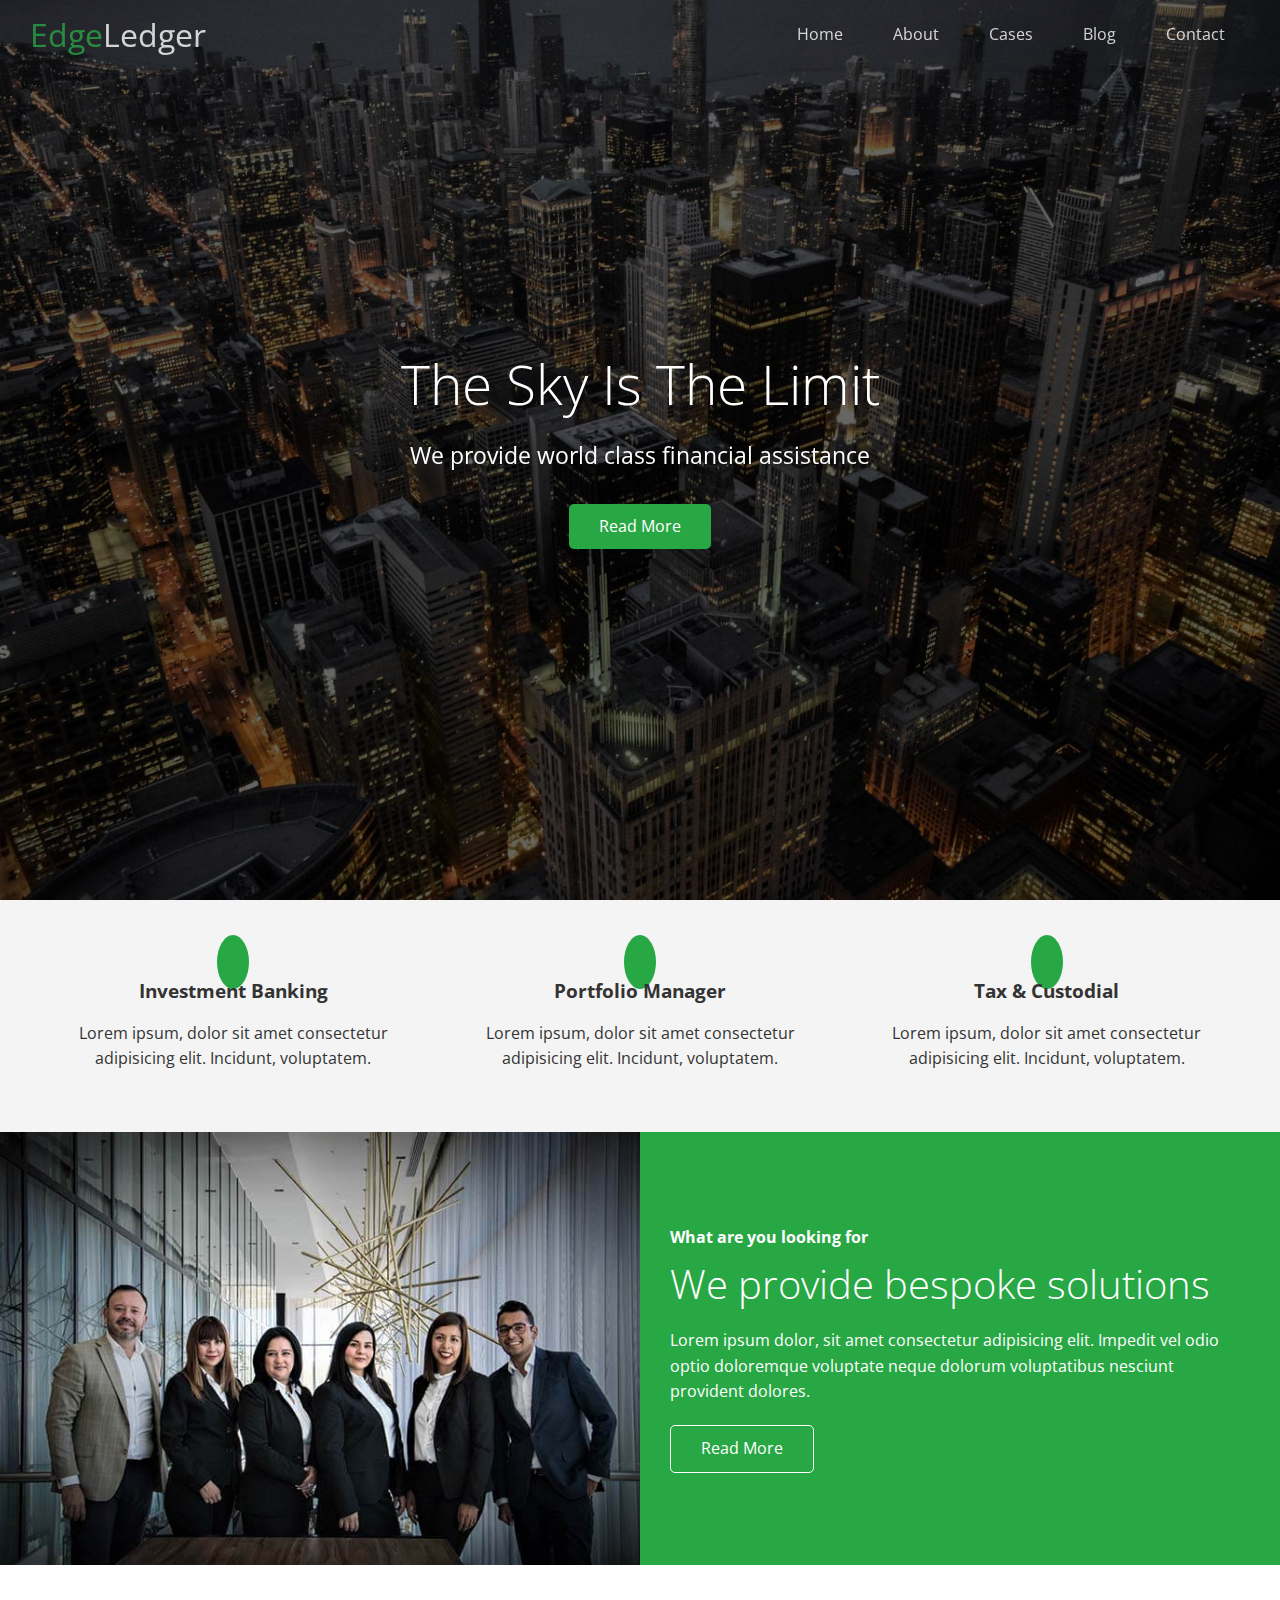
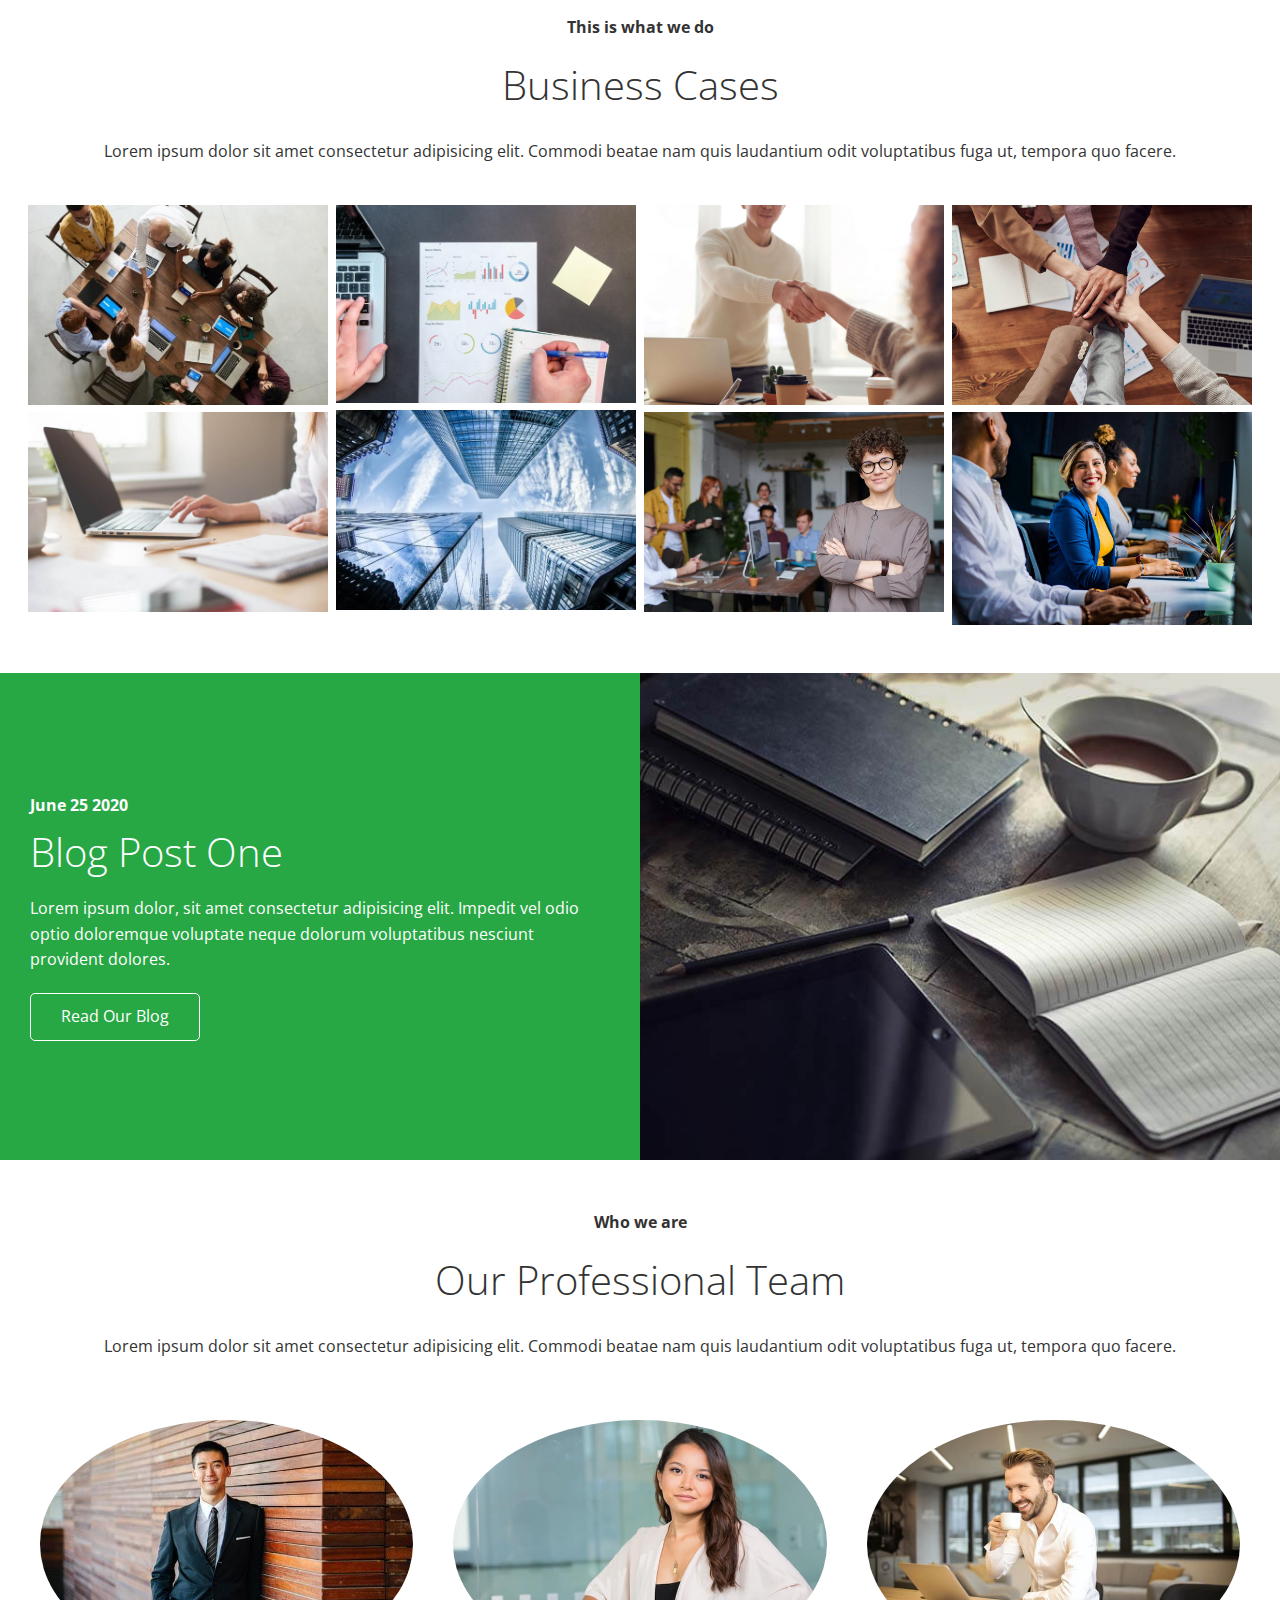
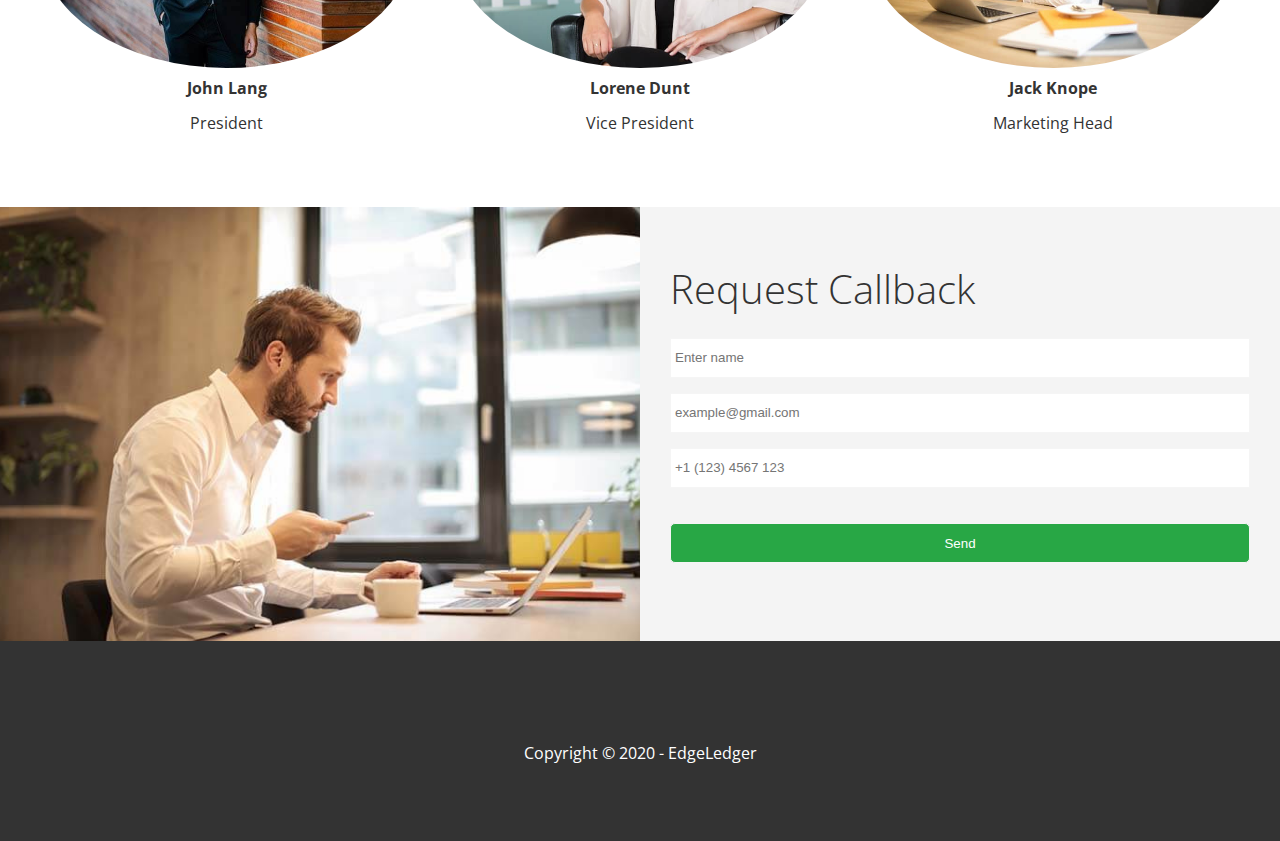
<file: index.html>
<!DOCTYPE html>
<html lang="en">
<head>
    <meta charset="UTF-8">
    <meta name="viewport" content="width=device-width, initial-scale=1.0">
    <link rel="shortcut icon" type="image/x-icon" href="images/favicon.ico" />
    <link rel="stylesheet" href="https://cdnjs.cloudflare.com/ajax/libs/font-awesome/5.13.1/css/all.min.css" 
    integrity="sha256-2XFplPlrFClt0bIdPgpz8H7ojnk10H69xRqd9+uTShA=" crossorigin="anonymous" />
    <link rel="stylesheet" href="css/utilities.css">
    <link rel="stylesheet" href="css/style.css">
    <link rel="stylesheet" href="css/lightbox.min.css">
    <title>Welcome to EdgeLedger</title>
</head>
<body id="Home">
    <header class="hero">
        <div id="navbar" class="navbar top">
            <h1 class="logo">
                <span class="text-primary"><i class="fas fa-book-open"></i> Edge</span>Ledger
            </h1>
            <nav>
                <ul>
                    <li><a href="#home">Home</a></li>
                    <li><a href="#about">About</a></li>
                    <li><a href="#cases">Cases</a></li>
                    <li><a href="#blog">Blog</a></li>
                    <li><a href="#contact">Contact</a></li>
                </ul>
            </nav>
        </div>

        <div class="content">
            <h1>The Sky Is The Limit</h1>
            <p>We provide world class financial assistance</p>
            <a href="#about" class="btn"><i class="fas fa-chevron-right"></i> Read More </a>
        </div>
    </header>

    <main>
    <section id="about" class="icons bg-light">
        <div class="flex-items">
            <div>
                <i class="fas fa-university fa-2x"></i>
                <div>
                    <h3>Investment Banking</h3>
                    <p>Lorem ipsum, dolor sit amet consectetur adipisicing elit. Incidunt, voluptatem.</p>
                </div>
            </div>

            <div>
                <i class="fas fa-book-reader fa-2x"></i>
                <div>
                    <h3>Portfolio Manager</h3>
                    <p>Lorem ipsum, dolor sit amet consectetur adipisicing elit. Incidunt, voluptatem.</p>
                </div>
            </div>

            <div>
                <i class="fas fa-pencil-alt fa-2x"></i>
                <div>
                    <h3>Tax & Custodial</h3>
                    <p>Lorem ipsum, dolor sit amet consectetur adipisicing elit. Incidunt, voluptatem.</p>
                </div>
            </div>
        </div>
    </section>

    <!-- About:Solutions -->
    <section class="solutions flex-columns">
        <div class="row">
            <div class="column">
                <div class="column-1">
                    <img src="images/home/people.jpg" alt="">
                </div>
            </div>
            <div class="column">
                <div class="column-2 bg-primary">
                    <h4>What are you looking for</h4>
                    <h2>We provide bespoke solutions</h2>
                    <p>Lorem ipsum dolor, sit amet consectetur adipisicing elit. 
                        Impedit vel odio optio doloremque voluptate neque dolorum voluptatibus 
                        nesciunt provident dolores.</p>
                        <a href="#" class="btn btn-outline">
                            <i class="fas fa-chevron"></i>
                            Read More
                        </a>
                </div>
            </div>
        </div>
    </section>

    <!-- Cases -->
    <section id="cases" class="cases flex-grid section-padding">
        <header class="section-header">
            <h4>This is what we do</h4>
            <h2>Business Cases</h2>
            <p>Lorem ipsum dolor sit amet consectetur adipisicing elit.
                 Commodi beatae nam quis laudantium odit voluptatibus fuga ut, tempora quo facere.</p>
        </header>
        <div class="row">
            <div class="column">
                <a href="images/cases/cases1.jpg" data-lightbox="cases"
                data-title="Lorem ipsum dolor sit amet consectetur adipisicing elit.">
                <img src="images/cases/cases1.jpg" alt="">
            </a>
                <a href="images/cases/cases2.jpg" data-lightbox="cases"
                data-title="Lorem ipsum dolor sit amet consectetur adipisicing elit.">
                <img src="images/cases/cases2.jpg" alt=""></a>
            </a>
            </div>
            <div class="column">
                <a href="images/cases/cases3.jpg" data-lightbox="cases"
                data-title="Lorem ipsum dolor sit amet consectetur adipisicing elit.">
                <img src="images/cases/cases3.jpg" alt="">
            </a>
                <a href="images/cases/cases4.jpg" data-lightbox="cases"
                data-title="Lorem ipsum dolor sit amet consectetur adipisicing elit.">
                <img src="images/cases/cases4.jpg" alt="">
            </a>
            </div>
            <div class="column">
                <a href="images/cases/cases5.jpg" data-lightbox="cases"
                data-title="Lorem ipsum dolor sit amet consectetur adipisicing elit.">
                <img src="images/cases/cases5.jpg" alt="">
            </a>
                <a href="images/cases/cases6.jpg" data-lightbox="cases"
                data-title="Lorem ipsum dolor sit amet consectetur adipisicing elit.">
                <img src="images/cases/cases6.jpg" alt="">
                </a>
            </div>
            <div class="column">
                <a href="images/cases/cases7.jpg" data-lightbox="cases"
                data-title="Lorem ipsum dolor sit amet consectetur adipisicing elit.">
                <img src="images/cases/cases7.jpg" alt="">
            </a>
                <a href="images/cases/cases8.jpg" data-lightbox="cases"
                data-title="Lorem ipsum dolor sit amet consectetur adipisicing elit.">
                <img src="images/cases/cases8.jpg" alt="">
                </a>
            </div>
        </div>
    </section>
    <!-- Blog -->
    <section id="blog" class="blog flex-columns flex-reverse">
            <div class="row">
                <div class="column">
                    <div class="column-1">
                        <img src="images/home/blog.jpg" alt="">
                    </div>
                </div>
                <div class="column">
                    <div class="column-2 bg-primary">
                        <h4>June 25 2020</h4>
                        <h2>Blog Post One</h2>
                        <p>Lorem ipsum dolor, sit amet consectetur adipisicing elit. 
                            Impedit vel odio optio doloremque voluptate neque dolorum voluptatibus 
                            nesciunt provident dolores.</p>
                            <a href="blog.html" class="btn btn-outline">
                                <i class="fas fa-chevron"></i>
                                Read Our Blog
                            </a>
                    </div>
                </div>
            </div>
    </section>
    <section id="team" class="team section-padding">
        <header class="section-header">
            <h4>Who we are</h4>
            <h2>Our Professional Team</h2>
            <p>Lorem ipsum dolor sit amet consectetur adipisicing elit.
                 Commodi beatae nam quis laudantium odit voluptatibus fuga ut, tempora quo facere.</p>
        </header>
        <div class="flex-items">
            <div>
                <img src="images/team/person1.jpg" alt="">
                <h4>John Lang</h4>
                <p>President</p>
            </div>
            <div>
                <img src="images/team/person2.jpg" alt="">
                <h4>Lorene Dunt</h4>
                <p>Vice President</p>
            </div>
            <div>
                <img src="images/team/person3.jpg" alt="">
                <h4>Jack Knope</h4>
                <p>Marketing Head</p>
            </div>
        </div>
    </section>
    <!-- Contact -->
    <section id="contact" class="contact flex-columns">
        <div class="row">
            <div class="column">
                <div class="column-1">
                    <img src="images/home/contact.jpg" alt="">
                </div>
            </div>

            <div class="column">
                <div class="column-2 bg-light">
                    <h2 class="m-heading">Request Callback</h2>
                    <form action="" class="callback-form">
                        <div class="form-control">
                            <label for="name"></label>
                            <input type="text" name="name" id="name"
                            placeholder="Enter name">
                        </div>
                        <div class="form-control">
                            <label for="email"></label>
                            <input type="email" name="email" id="email"
                            placeholder="example@gmail.com">
                        </div>
                        <div class="form-control">
                            <label for="phone"></label>
                            <input type="text" name="phone" id="phone"
                            placeholder="+1 (123) 4567 123">
                        </div>
                        <input type="submit" value="Send" id="submit" class="btn">
                    </form>
            </div>
        </div>
    </section>
    </main>
    <footer class="footer bg-dark">
        <div class="social">
            <a href="#"><i class="fab fa-facebook fa-2x"></i></a>
            <a href="#"><i class="fab fa-twitter fa-2x"></i></a>
            <a href="#"><i class="fab fa-youtube fa-2x"></i></a>
            <a href="#"><i class="fab fa-linkedin fa-2x"></i></a>
        </div>
        <p>Copyright &copy; 2020 - EdgeLedger</p>
    </footer>

    <script src="https://code.jquery.com/jquery-3.5.1.min.js" 
    integrity="sha256-9/aliU8dGd2tb6OSsuzixeV4y/faTqgFtohetphbbj0=" crossorigin="anonymous"></script>
    <script src="js/lightbox.min.js"></script>
    <script>
        const navbar = document.getElementById('navbar');
        let scrolled = false;

        window.onscroll = function() {
            if(window.pageYOffset > 100) {
                navbar.classList.remove('top');
                if(!scrolled) {
                    navbar.style.transform = 'translateY(-70px)';
                }
                setTimeout(function() {
                    navbar.style.transform = 'translateY(0)';
                    scrolled = true;
                }, 200);
            } else { 
                navbar.classList.add('top');
                scrolled = false;
            }
        }

        // smooth scrolling
        $('#navbar a, .btn').on('click', function (e) {
            if (this.hash !== '') {
                e.preventDefault();

                const hash = this.hash;

                $('html, body').animate(
                    {
                        scrollTop: $(hash).offset().top - 100,
                    },
                    800
                );
            }
        });
    </script>
</body>
</html>
</file>
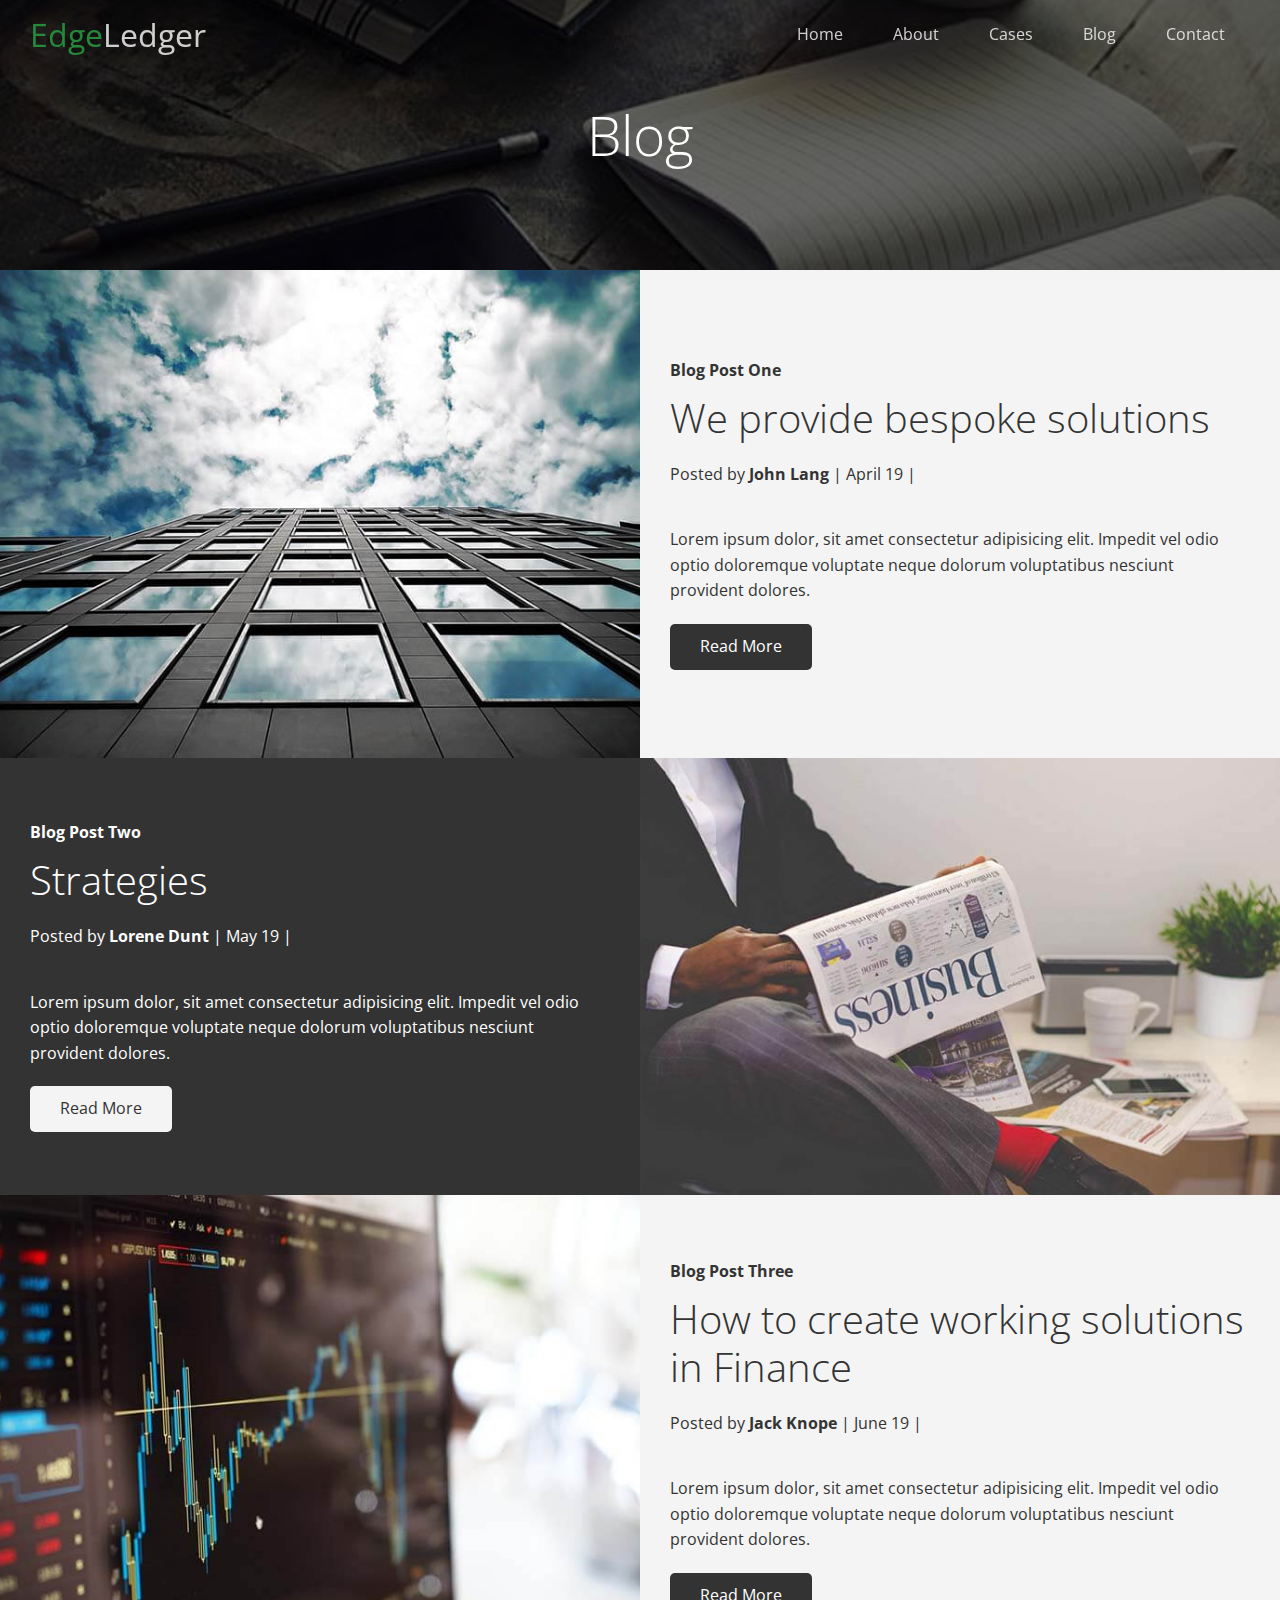
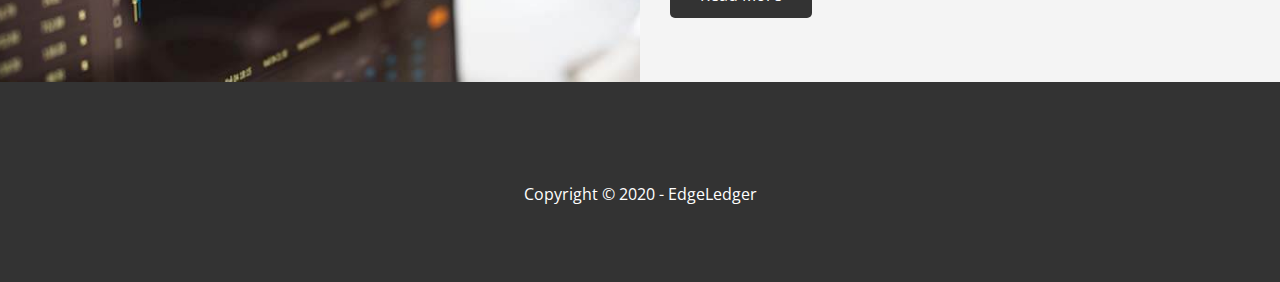
<file: blog.html>
<!DOCTYPE html>
<html lang="en">
<head>
    <meta charset="UTF-8">
    <meta name="viewport" content="width=device-width, initial-scale=1.0">
    <link rel="stylesheet" href="https://cdnjs.cloudflare.com/ajax/libs/font-awesome/5.13.1/css/all.min.css" 
    integrity="sha256-2XFplPlrFClt0bIdPgpz8H7ojnk10H69xRqd9+uTShA=" crossorigin="anonymous" />
    <link rel="stylesheet" href="css/utilities.css">
    <link rel="stylesheet" href="css/style.css">
    <title>Our Blog</title>
</head>
<body id="Home">
    <header class="hero blog">
        <div id="navbar" class="navbar top">
            <h1 class="logo">
                <span class="text-primary"><i class="fas fa-book-open"></i> Edge</span>Ledger
            </h1>
            <nav>
                <ul>
                    <li><a href="index.html">Home</a></li>
                    <li><a href="index.html#about">About</a></li>
                    <li><a href="index.html#cases">Cases</a></li>
                    <li><a href="index.html#blog">Blog</a></li>
                    <li><a href="index.html#contact">Contact</a></li>
                </ul>
            </nav>
        </div>

        <div class="content">
            <h1>Blog</h1>
            
        </div>
    </header>

    <main>
        <article class="solutions flex-columns">
            <div class="row">
                <div class="column">
                    <div class="column-1">
                        <img src="images/blog/blog1.jpg" alt="">
                    </div>
                </div>
                <div class="column">
                    <div class="column-2 bg-light">
                        <h4>Blog Post One</h4>
                        <h2>We provide bespoke solutions</h2>
                        <p class="meta">
                            <i class="fas fa-user"></i> Posted by <strong>John Lang</strong> | April 19 |
                        </p>
                        <p>Lorem ipsum dolor, sit amet consectetur adipisicing elit. 
                            Impedit vel odio optio doloremque voluptate neque dolorum voluptatibus 
                            nesciunt provident dolores.</p>
                            <a href="post.html" class="btn btn-dark">
                                <i class="fas fa-chevron"></i>
                                Read More
                            </a>
                    </div>
                </div>
            </div>
        </article>

        <article class="solutions flex-columns flex-reverse">
            <div class="row">
                <div class="column">
                    <div class="column-1">
                        <img src="images/blog/blog2.jpg" alt="">
                    </div>
                </div>
                <div class="column">
                    <div class="column-2 bg-dark">
                        <h4>Blog Post Two</h4>
                        <h2>Strategies</h2>
                        <p class="meta">
                            <i class="fas fa-user"></i> Posted by <strong>Lorene Dunt</strong> | May 19 |
                        </p>
                        <p>Lorem ipsum dolor, sit amet consectetur adipisicing elit. 
                            Impedit vel odio optio doloremque voluptate neque dolorum voluptatibus 
                            nesciunt provident dolores.</p>
                            <a href="post.html" class="btn btn-light">
                                <i class="fas fa-chevron"></i>
                                Read More
                            </a>
                    </div>
                </div>
            </div>
        </article>

        <article class="solutions flex-columns">
            <div class="row">
                <div class="column">
                    <div class="column-1">
                        <img src="images/blog/blog3.jpg" alt="">
                    </div>
                </div>
                <div class="column">
                    <div class="column-2 bg-light">
                        <h4>Blog Post Three</h4>
                        <h2>How to create working solutions in Finance</h2>
                        <p class="meta">
                            <i class="fas fa-user"></i> Posted by <strong>Jack Knope</strong> | June 19 |
                        </p>
                        <p>Lorem ipsum dolor, sit amet consectetur adipisicing elit. 
                            Impedit vel odio optio doloremque voluptate neque dolorum voluptatibus 
                            nesciunt provident dolores.</p>
                            <a href="post.html" class="btn btn-dark">
                                <i class="fas fa-chevron"></i>
                                Read More
                            </a>
                    </div>
                </div>
            </div>
        </article>
    </main>
    <footer class="footer bg-dark">
        <div class="social">
            <a href="#"><i class="fab fa-facebook fa-2x"></i></a>
            <a href="#"><i class="fab fa-twitter fa-2x"></i></a>
            <a href="#"><i class="fab fa-youtube fa-2x"></i></a>
            <a href="#"><i class="fab fa-linkedin fa-2x"></i></a>
        </div>
        <p>Copyright &copy; 2020 - EdgeLedger</p>
    </footer>

    <script>
        const navbar = document.getElementById('navbar');
        let scrolled = false;

        window.onscroll = function() {
            if(window.pageYOffset > 100) {
                navbar.classList.remove('top');
                if(!scrolled) {
                    navbar.style.transform = 'translateY(-70px)';
                }
                setTimeout(function() {
                    navbar.style.transform = 'translateY(0)';
                    scrolled = true;
                }, 200);
            } else { 
                navbar.classList.add('top');
                scrolled = false;
            }
        }
    </script>
</body>
</html>
</file>
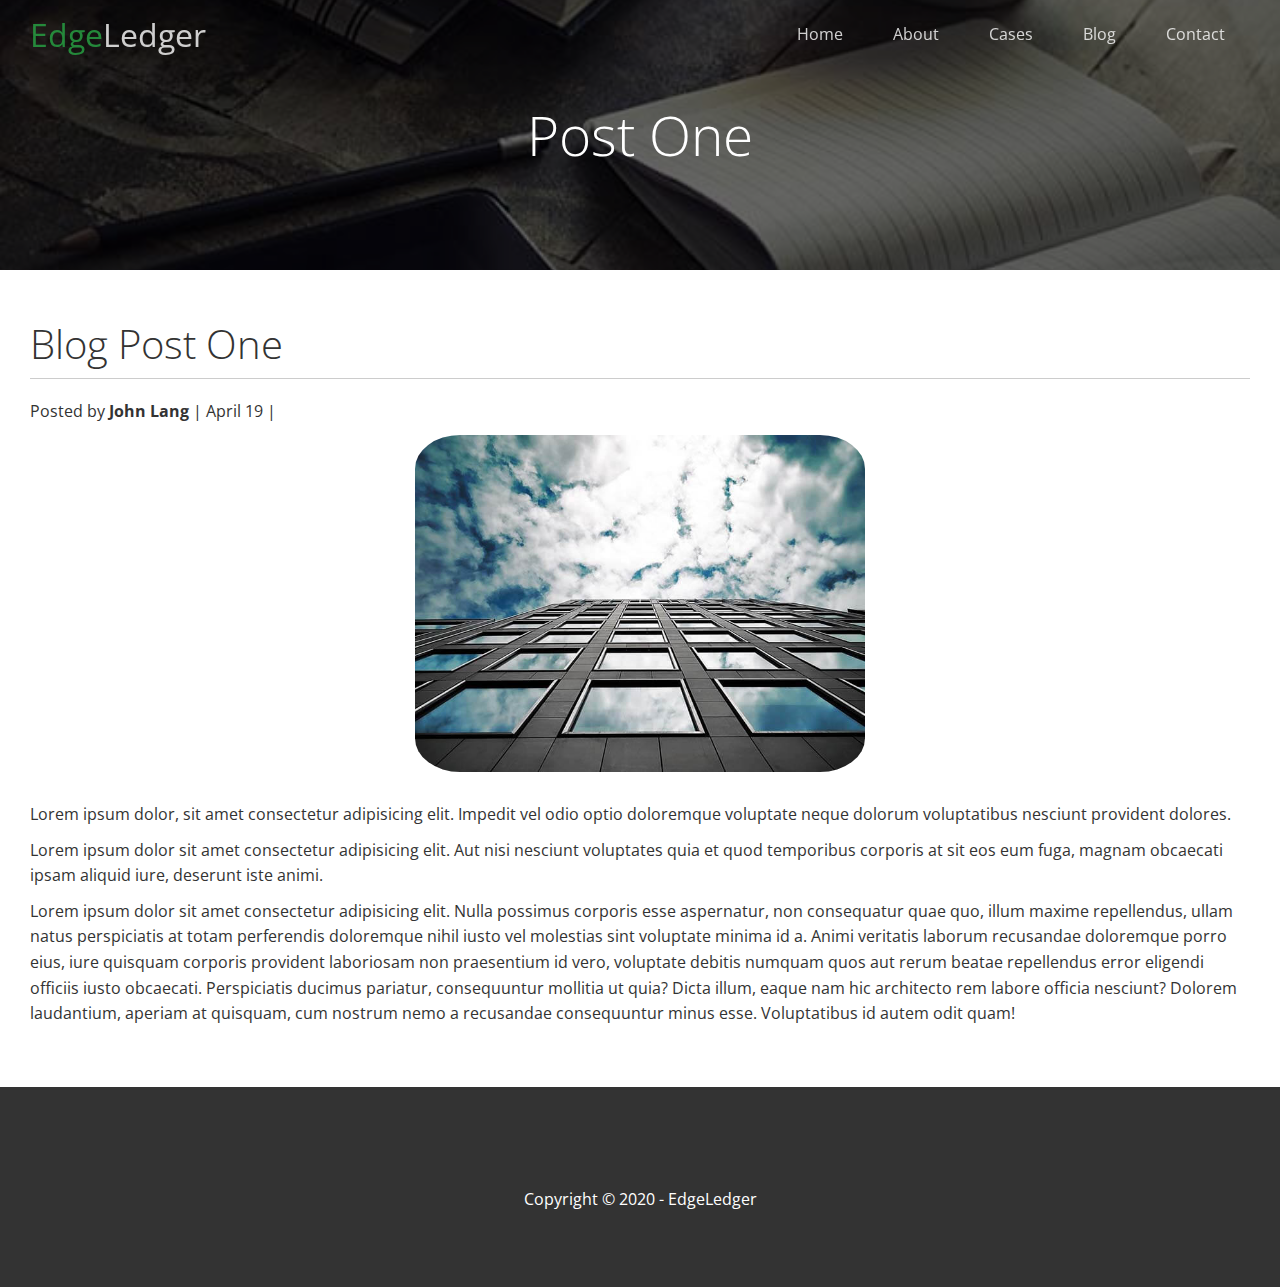
<file: post.html>
<!DOCTYPE html>
<html lang="en">
<head>
    <meta charset="UTF-8">
    <meta name="viewport" content="width=device-width, initial-scale=1.0">
    <link rel="stylesheet" href="https://cdnjs.cloudflare.com/ajax/libs/font-awesome/5.13.1/css/all.min.css" 
    integrity="sha256-2XFplPlrFClt0bIdPgpz8H7ojnk10H69xRqd9+uTShA=" crossorigin="anonymous" />
    <link rel="stylesheet" href="css/utilities.css">
    <link rel="stylesheet" href="css/style.css">
    <title>Our Blog</title>
</head>
<body id="Home">
    <header class="hero blog">
        <div id="navbar" class="navbar top">
            <h1 class="logo">
                <span class="text-primary"><i class="fas fa-book-open"></i> Edge</span>Ledger
            </h1>
            <nav>
                <ul>
                    <li><a href="index.html">Home</a></li>
                    <li><a href="index.html#about">About</a></li>
                    <li><a href="index.html#cases">Cases</a></li>
                    <li><a href="index.html#blog">Blog</a></li>
                    <li><a href="index.html#contact">Contact</a></li>
                </ul>
            </nav>
        </div>

        <div class="content">
            <h1>Post One</h1>
            
        </div>
    </header>

    <main>
        <section class="post">
            <h2>Blog Post One</h2>
            <p class="meta">
                <i class="fas fa-user"></i> Posted by <strong>John Lang</strong> | April 19 |
            </p>
            <img src="images/blog/blog1.jpg"
            <p>Lorem ipsum dolor, sit amet consectetur adipisicing elit. 
                Impedit vel odio optio doloremque voluptate neque dolorum voluptatibus 
                nesciunt provident dolores.</p>
                <p>Lorem ipsum dolor sit amet consectetur adipisicing elit. Aut nisi nesciunt voluptates 
                    quia et quod temporibus corporis at sit eos eum fuga, magnam obcaecati ipsam aliquid iure, 
                    deserunt iste animi.</p>
                    <p>Lorem ipsum dolor sit amet consectetur adipisicing elit. Nulla possimus corporis esse aspernatur, non consequatur quae quo, 
                        illum maxime repellendus, ullam natus perspiciatis at totam perferendis doloremque nihil iusto vel molestias sint voluptate minima 
                        id a. Animi veritatis laborum recusandae doloremque porro eius, iure quisquam corporis provident laboriosam non praesentium id vero, 
                        voluptate debitis numquam quos aut rerum beatae repellendus error eligendi officiis iusto obcaecati. Perspiciatis ducimus pariatur, 
                        consequuntur mollitia ut quia? Dicta illum, eaque nam hic architecto rem labore officia nesciunt? Dolorem laudantium, aperiam at 
                        quisquam, 
                        cum nostrum nemo a recusandae consequuntur minus esse. Voluptatibus id autem odit quam!</p>
        </section>
    </main>
    <footer class="footer bg-dark">
        <div class="social">
            <a href="#"><i class="fab fa-facebook fa-2x"></i></a>
            <a href="#"><i class="fab fa-twitter fa-2x"></i></a>
            <a href="#"><i class="fab fa-youtube fa-2x"></i></a>
            <a href="#"><i class="fab fa-linkedin fa-2x"></i></a>
        </div>
        <p>Copyright &copy; 2020 - EdgeLedger</p>
    </footer>

    <script>
        const navbar = document.getElementById('navbar');
        let scrolled = false;

        window.onscroll = function() {
            if(window.pageYOffset > 100) {
                navbar.classList.remove('top');
                if(!scrolled) {
                    navbar.style.transform = 'translateY(-70px)';
                }
                setTimeout(function() {
                    navbar.style.transform = 'translateY(0)';
                    scrolled = true;
                }, 200);
            } else { 
                navbar.classList.add('top');
                scrolled = false;
            }
        }
    </script>
</body>
</html>
</file>
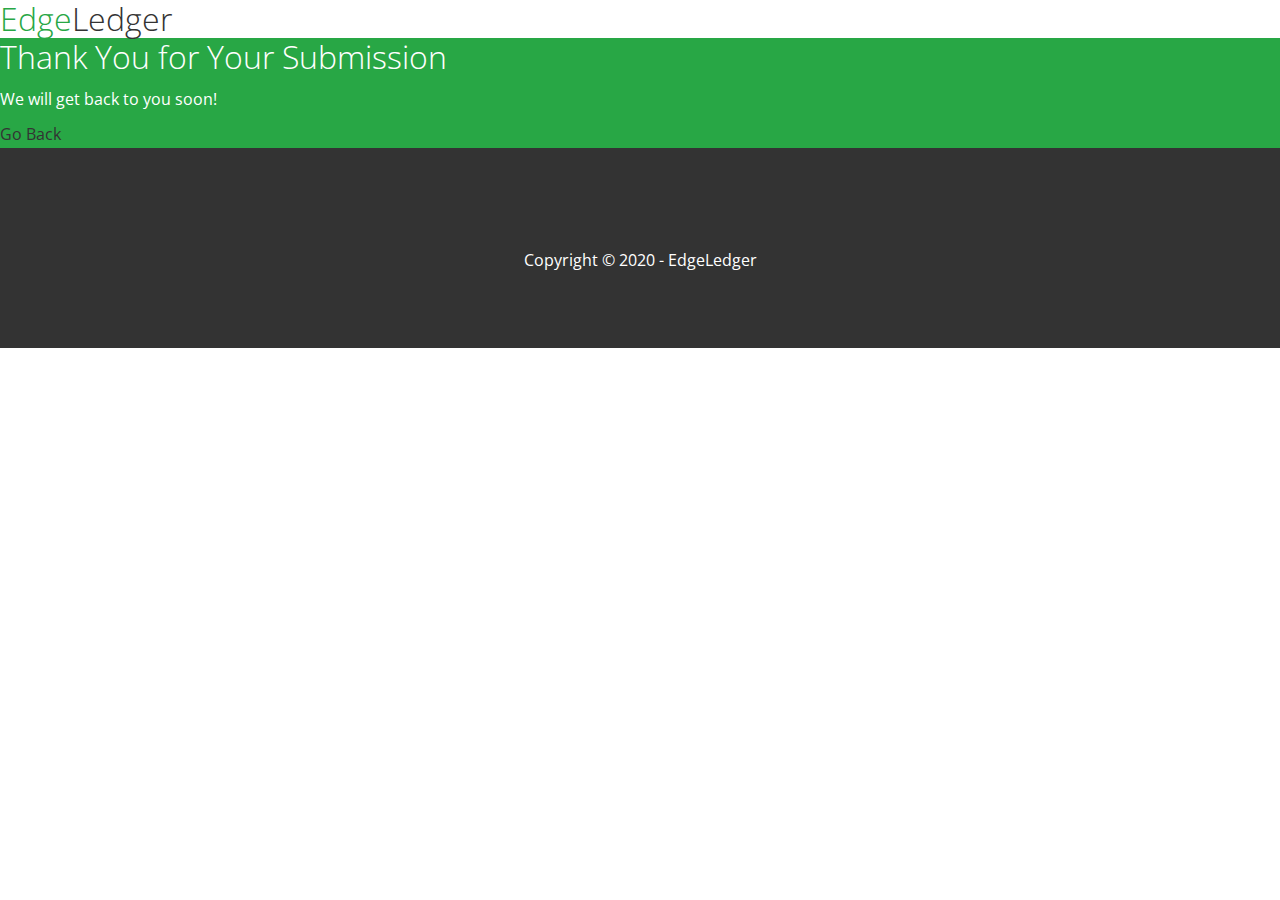
<file: success.html>
<!DOCTYPE html>
<html lang="en">
<head>
    <meta charset="UTF-8">
    <meta name="viewport" content="width=device-width, initial-scale=1.0">
    <link rel="shortcut icon" type="image/x-icon" href="images/favicon.ico" />
    <link rel="stylesheet" href="https://cdnjs.cloudflare.com/ajax/libs/font-awesome/5.13.1/css/all.min.css" 
    integrity="sha256-2XFplPlrFClt0bIdPgpz8H7ojnk10H69xRqd9+uTShA=" crossorigin="anonymous" />
    <link rel="stylesheet" href="css/utilities.css">
    <link rel="stylesheet" href="css/style.css">
    <link rel="stylesheet" href="css/lightbox.min.css">
    <title>Welcome to EdgeLedger</title>
</head>
<body>
    <!-- navbar -->
    <nav id="navbar">
        <h1 class="logo">
            <span class="text-primary">
                <i class="fas fa-book-open"></i> Edge</span>Ledger
        </h1>
    </nav>

    <section id="success" class="bg-primary py-3 text-center">
        <div class="container">
            <h1 class="l-heading">Thank You for Your Submission</h1>
            <p class="lead">We will get back to you soon!</p>
            <a href="/index.html">Go Back</a>
        </div>
    </section>

    <!-- footer -->

    <footer class="footer bg-dark">
        <div class="social">
            <a href="#"><i class="fab fa-facebook fa-2x"></i></a>
            <a href="#"><i class="fab fa-twitter fa-2x"></i></a>
            <a href="#"><i class="fab fa-youtube fa-2x"></i></a>
            <a href="#"><i class="fab fa-linkedin fa-2x"></i></a>
        </div>
        <p>Copyright &copy; 2020 - EdgeLedger</p>
    </footer>
</file>
<file: css/utilities.css>
/* text styles */
.text-primary {
    color: #28a745;
}

.text-secondary {
    color: #0284d0;
}

/* button */

.btn {
    cursor: pointer;
    display: inline-block;
    padding: 10px 30px;
    color: #fff;
    background-color: #28a745;
    border: none;
    border-radius: 5px;
}

.btn:hover {
    opacity: 0.9;
}

.btn-primary, .bg-primary {
    background: #28a745;
    color: #fff;
}

.btn-secondary, .bg-secondary {
    background: #0284d0;
    color: #fff;
}

.btn-dark, .bg-dark {
    background: #333;
    color: #fff;
}
/* .bg-dark {
    background: #333;
    color: #fff;
} */

.btn-light, .bg-light {
    background: #f4f4f4;
    color: #333;
}

.btn-outline {
    background-color: transparent;
    border: 1px solid #fff;
}

/* flex items */

.flex-items {
    display: flex;
    text-align: center;
    justify-content: center;
    height: 100%;
}

.flex-items > div {
    padding: 20px;
}

/* flex columns */
.flex-columns.flex-reverse .row {
    flex-direction: row-reverse;
}
.flex-columns .row {
    display: flex;
    flex-direction: row;
    flex-wrap: wrap;
    width: 100%;
}

.flex-columns .column {
    display: flex;
    flex-direction: column;
    flex-basis: 100%;
    flex: 1;
}

.flex-columns .column .column-1,
.flex-columns .column .column-2 {
    height: 100%;
}

.flex-columns img {
    object-fit: cover;
    width: 100%;
    height: 100%;
}

.flex-columns .column-2 {
    display: flex;
    flex-direction: column;
    align-items: flex-start;
    justify-content: center;
    padding: 30px;
}

.flex-columns h2 {
    font-size: 40px;
    font-weight: 100;
}

.flex-columns h4 {
    margin-bottom: 10px;
}

.flex-columns p {
    margin: 20px 0;
}

/* Section header */
.section-header {
    padding: 30px;
    display: flex;
    flex-direction: column;
    align-items: center;
    justify-content: center;
    text-align: center;
}

.section-header h2 {
    font-size: 40px;
    margin: 20px 0;
}

.section-padding {
    padding: 20px 20px 40px;
}

/* Flex grid */
.flex-grid .row {
    display: flex;
    flex-wrap: wrap;
    padding: 0 4px;
}

.flex-grid .column {
    flex: 25%;
    max-width: 25%;
    padding: 0 4px;
}
</file>
<file: css/style.css>
@import url('https://fonts.googleapis.com/css2?family=Open+Sans:wght@300;400&display=swap');

* {
    box-sizing: border-box;
    padding: 0;
    margin: 0;
}

body {
    font-family: 'Open Sans', sans-serif;
    background: #fff;
    color: #333;
    line-height: 1.6;
}

ul {
    list-style: none;
}

a {
    color: #333;
    text-decoration: none;;
}

h1, h2 {
    font-weight: 300;
    line-height: 1.2;
}

p {
    margin: 10px 0;
}

img {
    width: 100%;
}

/* Navbar */
.navbar {
    display: flex;
    align-items: center;
    justify-content: space-between;
    background-color: #333;
    color: #fff;
    opacity: 0.8;
    width: 100%;
    height: 70px;
    position: fixed;
    top: 0px;
    padding: 0  30px;
    transition:  0.5s ease-in;
}

.navbar.top {
    background: transparent;
}
.navbar a {
    color: #fff;
    padding: 10px 20px;
    margin: 0 5px;
}

.navbar a:hover {
    border-bottom: #28a745 2px solid;
}

.navbar ul {
    display: flex;
}

.navbar .logo {
    font-weight: 400;
}

/* header */

.hero {
    background: url('../images/home/showcase.jpg') no-repeat center center/cover;
    height: 100vh;
    position: relative;
    color: #fff;
}

.hero .content {
    display: flex;
    flex-direction: column;
    align-items: center;
    justify-content: center;
    text-align: center;
    height: 100%;
    padding: 0 20px;
}

.hero .content h1 {
    font-size: 55px;

}

.hero .content p {
    font-size: 23px;
    max-width: 600px;
    margin: 20px 0 30px;
}

.hero::before {
    content: '';
    position: absolute;
    top: 0;
    left: 0;
    width: 100%;
    height: 100%;
    background: rgba(0,0,0,0.6);
}

.hero.blog {
    background: url('../images/home/blog.jpg') no-repeat center center/cover;
    height: 30vh;
}

.hero * {
    z-index: 10;
}

/* icons */
.icons {
    padding: 30px;
}

.icons h3 {
    font-weight: bold;
    margin-bottom: 15px;
}

.icons i {
    background-color: #28a745;
    color: #fff;
    padding: 1rem;
    border-radius: 50%;
    margin-bottom: 15px;
}

.cases img:hover {
    opacity: 0.7;
}

.team img {
    border-radius: 50%;
}

/* Callback form */
.callback-form {
    width: 100%;
    padding: 20px 0;
}

.callback-form label {
    display: block;
    margin-bottom: 5px;;
}

.callback-form .form-control {
    margin-bottom: 15px;
}

.callback-form input {
    width: 100%;
    padding: 4px;
    height: 40px;
    border: #f5f5f5 1px solid;
}
.callback-form input:focus {
    outline-color: #28a745;
}
.callback-form .btn {
    padding: 12px 0;
    margin-top: 20px;
}

/* Post */

.post {
    padding: 50px 30px;
}

.post h2 {
    font-size: 40px;
    margin-bottom: 20px;
    padding-bottom: 10px;
    border-bottom: #ccc solid 1px;
}

.post meta {
    margin-bottom: 30px;
}

.post img {
    width: 50vh;
    border-radius: 10%;
    display: block;
    margin: 0 auto 30px;
}
/* footer */

.footer {
    display: flex;
    flex-direction: column;
    align-items: center;
    justify-content: center;
    text-align: center;
    height: 200px;
}

.footer a {
    color: #fff;
}

.footer a:hover {
    color: #28a745
}

.footer .social > * {
    margin-right: 30px;    
}

/* mobile */
@media(max-width: 768px) {
    .navbar {
        flex-direction: column;
        height: 120px;
        padding: 20px;

    }

    .navbar a {
        padding: 10px 10px;
        margin: 0 3px;
    }

    .flex-items {
        flex-direction: column;
    }

    .flex-columns .column, .flex-grid .column{
        flex: 100%;
        max-width: 100%;
    }

    .team img {
        width: 70%;
    }
}
</file>
